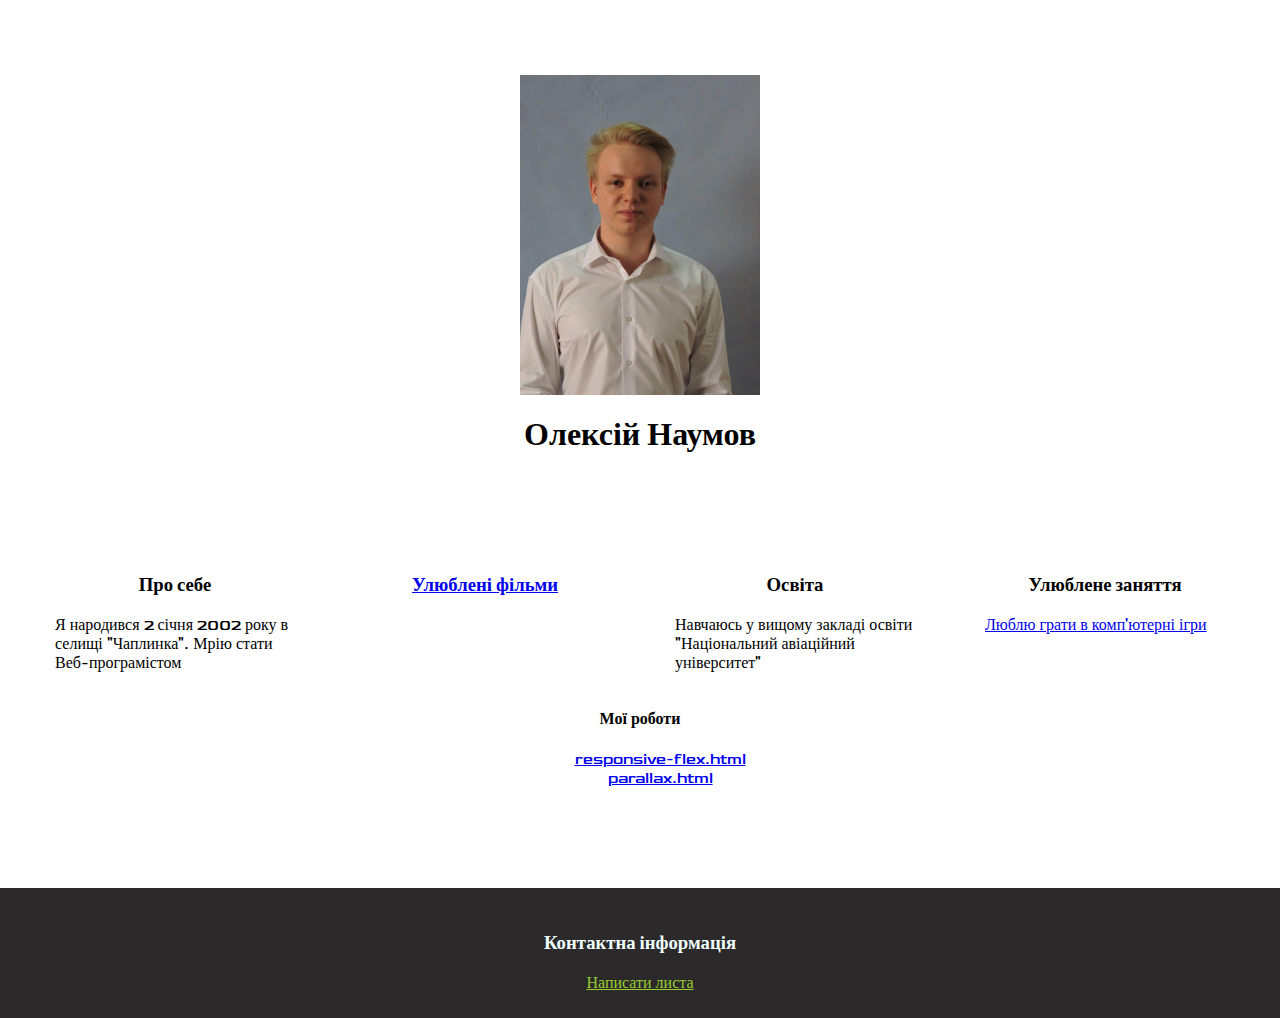
<file: index.html>
<!DOCTYPE html>
<html lang="en">
  <head>
    <meta charset="UTF-8" />
    <meta name="viewport" content="width=device-width, initial-scale=1.0" />
    <meta http-equiv="X-UA-Compatible" content="ie=edge" />
    <link rel="stylesheet" href="./css/main.css" />
    <link
      href="https://fonts.googleapis.com/css2?family=Goldman:wght@400;700&display=swap"
      rel="stylesheet"
    />
    <title>Document</title>
  </head>
  <body>
    <header class="header">
      <div class="container">
        <!--  photo -->
        <img
          src="./images/IMG-fbc19b1311e102848ef8e2ea081c0d2a-V.jpg"
          alt="photo"
          class="photo"
        />
        <h1>Олексій Наумов</h1>
      </div>
    </header>
    <main>
      <section class="content">
        <div class="container">
          <div class="content-inner">
            <div class="content-item">
              <!-- about me-->

              <h3>Про себе</h3>
              <p>
                Я народився 2 січня 2002 року в селищі "Чаплинка". Мрію стати
                Веб-програмістом
              </p>
            </div>
            <div class="content-item">
              <!--  favotite film -->

              <h3><a href="./html/MyFavoutiteFilms.html">Улюблені фільми</a></h3>
            </div>
            <div class="content-item">
              <!--  education -->

              <h3>Освіта</h3>
              <p>
                Навчаюсь у вищому закладі освіти "Національний авіаційний
                університет"
              </p>
            </div>
            <div class="content-item">
              <!--  favorite activities -->

              <h3>Улюблене заняття</h3>
              <a href="./html/MyFavouriteGame.html"
                >Люблю грати в комп'ютерні ігри</a
              >
            </div>
          </div>
          <div class="my-work">
            <h4 class="my-work__title">Мої роботи</h4>
            <ul style="list-style: none">
              <li><a href="./html/responsive-flex.html">responsive-flex.html</a></li>
              <li><a href="./html/parallax.html">parallax.html</a></li>
            </ul>
          </div>
        </div>
      </section>
    </main>
    <footer class="footer">
      <!--  Contact Information -->

      <h3>Контактна інформація</h3>
      <a href="./html/Contact.html" class="contact-link">Написати листа</a>
    </footer>
  </body>
</html>
</file>
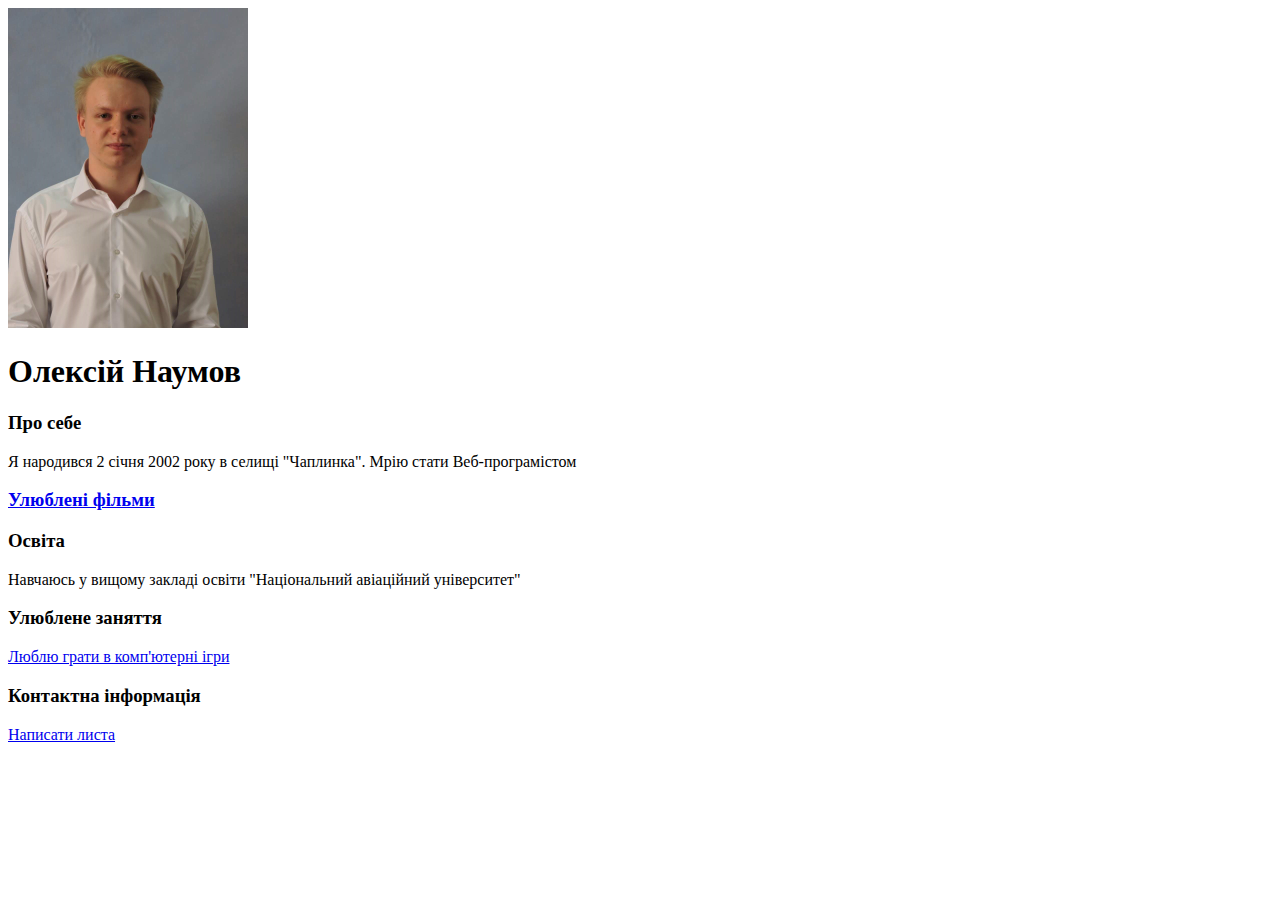
<file: Personal Site.html>
<!DOCTYPE html>
<html lang="en">
  <head>
    <meta charset="UTF-8" />
    <meta name="viewport" content="width=device-width, initial-scale=1.0" />
    <meta http-equiv="X-UA-Compatible" content="ie=edge" />
    <title>Document</title>
  </head>
  <body>
    <!--  photo -->
    <img
      src="./images/IMG-fbc19b1311e102848ef8e2ea081c0d2a-V.jpg"
      alt="photo"
      width="240"
      height="320"
    />
    <!-- about me-->
    <h1>Олексій Наумов</h1>
    <h3>Про себе</h3>
    <p>
      Я народився 2 січня 2002 року в селищі "Чаплинка". Мрію стати
      Веб-програмістом
    </p>
    <!--  favotite film -->
    <h3><a href="./MyFavoutiteFilms.html">Улюблені фільми</a></h3>

    <!--  education -->
    <h3>Освіта</h3>
    <p>
      Навчаюсь у вищому закладі освіти "Національний авіаційний університет"
    </p>
    <!--  favorite activities -->
    <h3>Улюблене заняття</h3>
    <a href="./MyFavouriteGame.html">Люблю грати в комп'ютерні ігри</a>
    <!--  Contact Information -->
    <h3>Контактна інформація</h3>
    <a href="./Contact.html">Написати листа</a>
  </body>
</html>
</file>
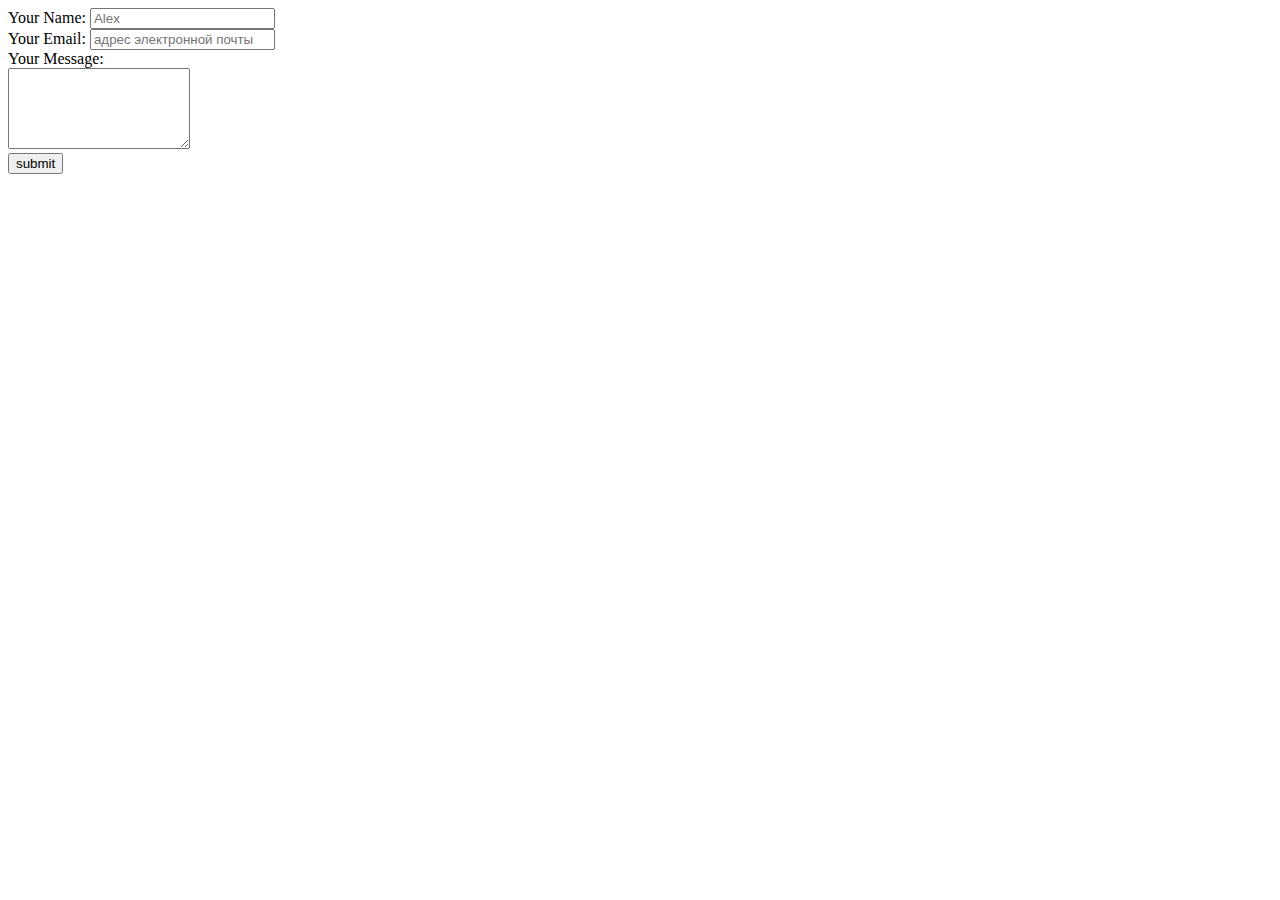
<file: html/Contact.html>
<!DOCTYPE html>
<html lang="en">
  <head>
    <meta charset="UTF-8" />
    <meta name="viewport" content="width=device-width, initial-scale=1.0" />
    <title>Document</title>
  </head>
  <body>
    <form
      action="mailto:alex.naumov021@gmail.com"
      method="post"
      enctype="text/plain"
    >
      <label for="">Your Name:</label>
      <input type="text" name="yourName" placeholder="Alex" value="" /><br />

      <label for="">Your Email:</label>
      <input
        type="email"
        name="yourEmail"
        placeholder="адрес электронной почты"
        value=""
      /><br />
      <label for="">Your Message:</label>
      <br /><textarea name="yourMessage" rows="5"></textarea><br />
      <input type="submit" value="submit" />
    </form>
  </body>
</html>
</file>
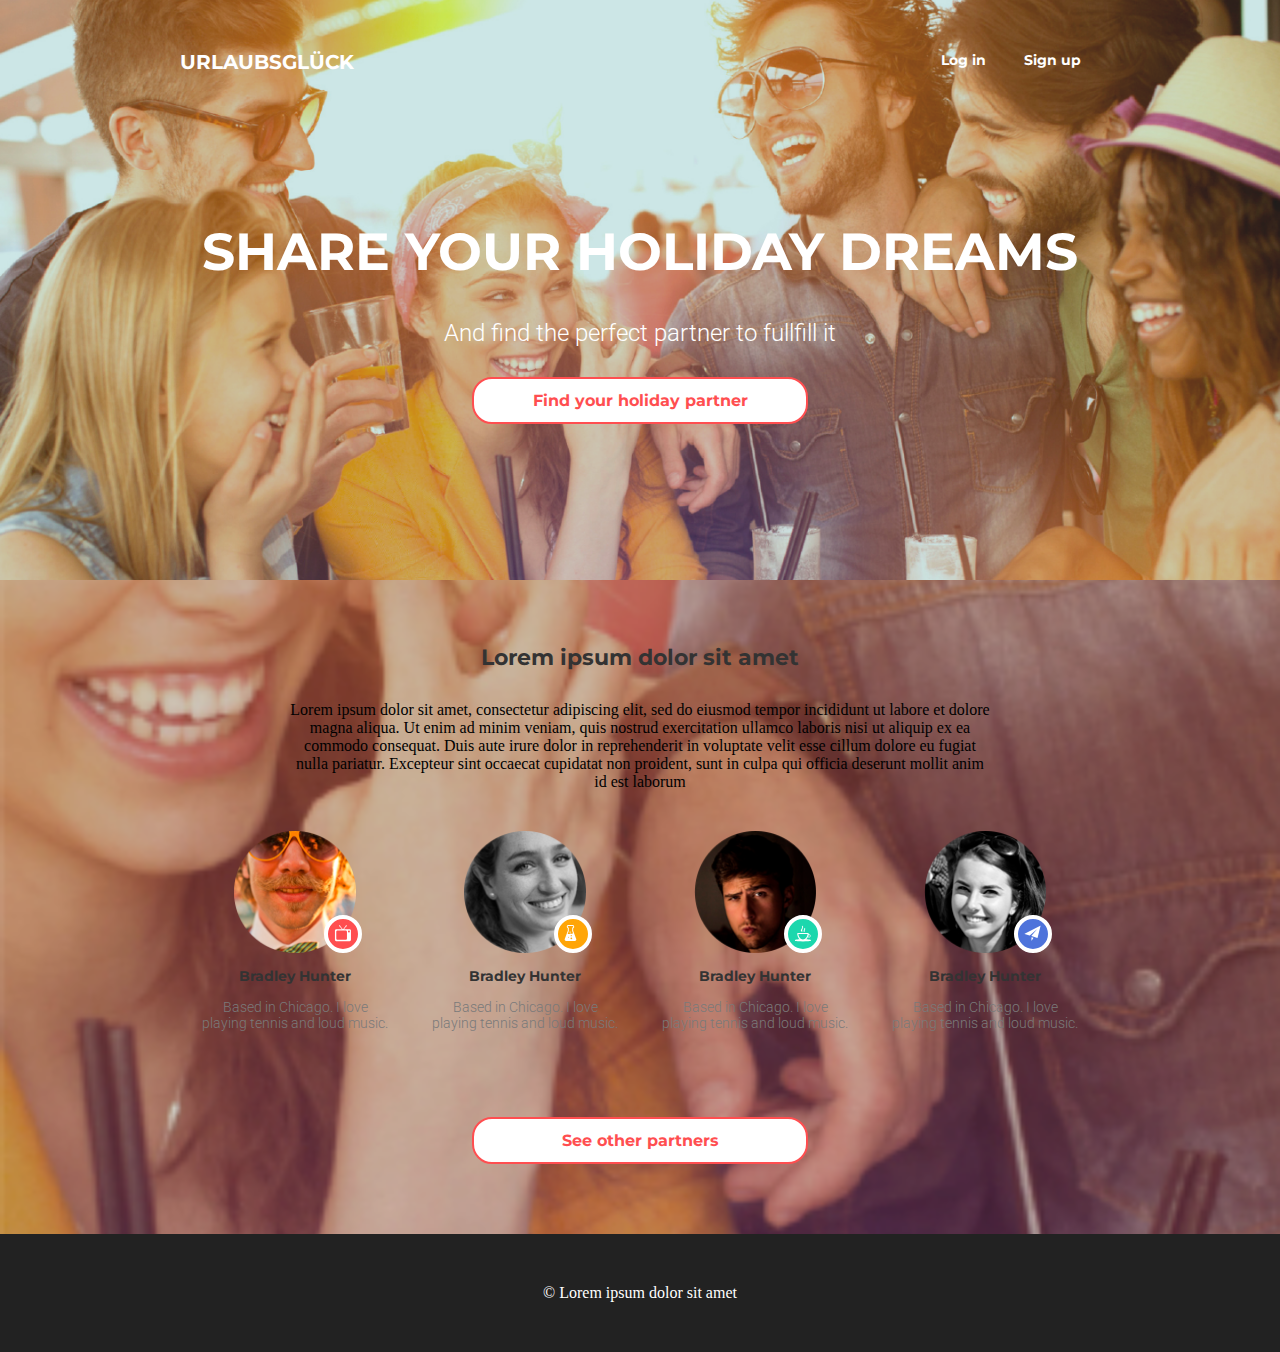
<file: html/parallax.html>
<!DOCTYPE html>
<html lang="en">
  <head>
    <meta charset="UTF-8" />
    <meta name="viewport" content="width=device-width, initial-scale=1.0" />
    <link
      href="https://fonts.googleapis.com/css?family=Montserrat:300,400,700|Roboto:300,400,700&display=swap"
      rel="stylesheet"
    />
    <style media="screen">
      * {
        margin: 0;
        padding: 0;
        box-sizing: inherit;
      }
      a {
        text-decoration: none;
        cursor: pointer;
      }
      ul {
        margin: 0;
        padding: 0;
        list-style: none;
      }

      .logo-link {
        font-family: "Montserrat", sans-serif;
        font-weight: 700;
        font-size: 20px;
        color: #fff;
      }
      .logo {
        margin: 0;
      }
      .header {
        background-color: teal;
        min-height: 540px;
        background-repeat: no-repeat;
        background-image: url(../images/mobile-bg.png);
        background-position: center;
        background-size: cover;
        display: block;
      }

      .log-nav-item {
        font-size: 14px;
        color: #fff;
        font-family: "Montserrat", sans-serif;
        font-weight: 700;
      }
      .nav {
        display: flex;
      }
      .log-nav {
        display: flex;
      }
      .log-nav-item {
        display: block;
        padding: 8px 16px;
        border: 3px solid transparent;
        border-radius: 20px;
      }

      .log-nav-item:hover,
      .log-nav-item:focus {
        border: 3px solid #fff;
      }
      .header-title {
        font-size: 28px;
        color: #fff;
        font-family: "Montserrat", sans-serif;
        font-weight: 700;
        margin: 0;
        text-transform: uppercase;
        text-align: center;
      }
      .header-text {
        font-size: 18px;
        color: #fff;
        font-family: "Roboto", sans-serif;
        font-weight: 300;
        margin: 0;
        text-align: center;
      }

      .link:hover {
        background-color: #fff;
        color: #ff4e50;
      }
      .link:hover,
      .link:focus {
        color: #fff;
        background-color: #ff4e50;
      }
      .content-top__inner {
        text-align: center;
        margin: 0 auto;
        margin-bottom: 40px;
      }
      .content-title {
        font-size: 22px;
        color: #333333;
        font-family: "Montserrat", sans-serif;
        font-weight: 700;
        margin: 0;
        text-align: center;
      }

      .content-item {
        display: flex;
        flex-wrap: wrap;
        flex-direction: row;
        flex-basis: 236px;
        padding-right: 20px;
        padding-left: 20px;
        margin-bottom: 50px;
        align-items: flex-start;
        transform: scale(1);
      }
      .content-item-inner {
        display: flex;
        flex-direction: column;
        justify-content: center;
        align-items: center;
        transform: scale(1);
      }
      .content-item:hover .content-btn,
      .content-item:focus .content-btn {
        transform: scale(1.05);
      }

      .content-item-title {
        font-size: 14px;
        color: #333333;
        font-family: "Montserrat", sans-serif;
        font-weight: 700;
      }
      .content-item-text {
        font-size: 14px;
        color: #7a7a7a;
        font-family: "Roboto", sans-serif;
        font-weight: 300;
      }
      .content-item-title,
      .content-item-text {
        display: block;
        text-align: center;
        margin-top: 14px;
      }
      .link {
        all: unset;
        display: block;
        min-width: 280px;
        border-radius: 20px;
        background-color: #ffffff;
        border: 2px solid #ff4e50;
        font-family: "Montserrat", sans-serif;
        color: #ff4e50;
        text-align: center;
        font-weight: 700;
        margin-left: auto;
        margin-right: auto;
      }

      .user-photo {
        display: block;
        position: relative;
      }
      .content-btn {
        all: unset;
        width: 30px;
        height: 30px;
        background-color: #ff4e50;
        border-radius: 100%;
        border: 4px solid #fff;
        position: absolute;
      }
      .fix {
        position: absolute;
        right: 108px;
      }
      .content-btn-icon {
        transform: translateX(5px) translateY(5px);
      }

      .content-item:nth-child(2n) .content-btn {
        background-color: #ffa507;
      }
      .content-item:nth-child(3n) .content-btn {
        background-color: #1cd7ad;
      }
      .content-item:nth-child(4n) .content-btn {
        background-color: #4e73db;
      }
      .footer {
        background-color: #222222;
        padding: 50px 0;
        color: #fff;
        text-align: center;
      }

      /*Desktop*/

      @media screen and (min-width: 940px) {
        .container {
          width: 920px;
          margin-right: auto;
          margin-left: auto;
          padding-right: 15px;
          padding-left: 15px;
        }
        .parallax {
          background-image: url(../images/mobile-bg.png);
          height: 100%;
          background-attachment: fixed;
          background-position: center;
          background-repeat: no-repeat;
          background-size: cover;
        }
        .header {
          background-image: url(../images/header-bg.png);
          padding-top: 40px;
          max-width: 1440px;
          background-position: center;
          margin-right: auto;
          margin-left: auto;
        }

        .nav {
          justify-content: space-between;
          margin-bottom: 140px;
        }
        .header-title {
          font-size: 52px;
          font-weight: 700;
          text-align: center;
          margin-bottom: 36px;
        }
        .header-text {
          font-size: 24px;
          margin-bottom: 30px;
        }

        .link {
          display: block;
          width: 284px;
          padding: 12px 24px;
        }
        .content {
          padding-top: 64px;
          padding-bottom: 70px;
        }
        .content-top__inner {
          width: 700px;
        }
        .content-title {
          margin-bottom: 30px;
        }
        .content-list {
          display: flex;
          margin-bottom: 36px;
        }
        .content-btn {
          right: 28px;
          top: 84px;
        }
      }

      /*phone*/

      @media screen and (min-width: 320px) and (max-width: 531px) {
        .container {
          width: 300px;
          padding-right: 15px;
          padding-left: 15px;
        }
        .nav {
          padding-top: 20px;
          flex-direction: column-reverse;
          align-items: center;
        }
        .log-nav {
          margin-bottom: 114px;
        }

        .header-title {
          margin: 40px;
          margin-bottom: 16px;
        }
        .header-text {
          margin-bottom: 16px;
        }
        .link {
          display: block;
          width: 280px;
          padding: 12px;
        }
        .content-top__inner {
          width: 300px;
        }
        .content-title {
          padding-top: 72px;
          margin-bottom: 20px;
        }
        .content-item {
          margin-bottom: 30px;
        }
        .content-item .content-btn,
        .content-item:focus .content-btn {
          transform: scale(1.05);
        }
        .content-btn {
          right: 58px;
          top: 100px;
        }
        .content {
          padding-bottom: 56px;
        }
      }

      /* tablet */
      @media screen and (min-width: 532px) and (max-width: 939px) {
        .container {
          min-width: 512px;
          margin: 0 auto;
          padding-right: 15px;
          padding-left: 15px;
        }
        .header {
          min-height: 700px;
          background-repeat: no-repeat;
          background-image: url(../images/tablet-bg.png);
        }
        .nav {
          padding-top: 40px;
          padding-left: 54px;
          padding-right: 54px;
          justify-content: space-between;
          align-items: center;
          margin-bottom: 146px;
        }
        .header-title {
          font-size: 52px;
          width: 540px;
          margin-right: auto;
          margin-left: auto;
          margin-bottom: 36px;
        }
        .header-text {
          margin-bottom: 34px;
        }
        .link {
          display: block;
          width: 284px;
          padding: 12px 24px;
        }
        .content {
          padding-right: 20px;
          padding-left: 20px;
          padding-bottom: 40px;
        }
        .content-top__inner {
          min-width: 512px;
        }
        .content-title {
          padding-top: 72px;
          margin-bottom: 34px;
        }
        .content-list {
          display: flex;
          flex-wrap: wrap;
          justify-content: center;
          margin-bottom: 32px;
          width: 512px;
          margin-right: auto;
          margin-left: auto;
        }
        .content-btn {
          right: 28px;
          top: 84px;
        }
        .content-item:hover .content-btn,
        .content-item:focus .content-btn {
          transform: scale(1.05);
        }
      }
    </style>
    <title>Document</title>
  </head>
  <body>
    <div class="parallax">
      <header class="header">
        <div class="container">
          <nav class="nav">
            <h1 class="logo">
              <a href="#" class="logo-link">URLAUBSGLÜCK</a>
            </h1>
            <ul class="log-nav">
              <li><a href="#" class="log-nav-item">Log in</a></li>
              <li><a href="#" class="log-nav-item">Sign up</a></li>
            </ul>
          </nav>
          <h2 class="header-title">Share your holiday dreams</h2>
          <p class="header-text">And find the perfect partner to fullfill it</p>
          <a href="#" class="link">Find your holiday partner</a>
        </div>
      </header>
      <main>
        <section class="content">
          <div class="container">
            <div class="content-top__inner">
              <h3 class="content-title">Lorem ipsum dolor sit amet</h3>
              <p class="content-paragraph">
                Lorem ipsum dolor sit amet, consectetur adipiscing elit, sed do
                eiusmod tempor incididunt ut labore et dolore magna aliqua. Ut
                enim ad minim veniam, quis nostrud exercitation ullamco laboris
                nisi ut aliquip ex ea commodo consequat. Duis aute irure dolor
                in reprehenderit in voluptate velit esse cillum dolore eu fugiat
                nulla pariatur. Excepteur sint occaecat cupidatat non proident,
                sunt in culpa qui officia deserunt mollit anim id est laborum
              </p>
            </div>

            <ul class="content-list">
              <li class="content-item">
                <div class="content-item-inner">
                  <img
                    class="user-photo"
                    src="../images/user1.png"
                    alt="img"
                    width="122"
                    height="122"
                  />
                  <button type="button" class="content-btn">
                    <svg class="content-btn-icon">
                      <use href="../images/icons/tv.svg#tv"></use>
                    </svg>
                  </button>

                  <h3 class="content-item-title">Bradley Hunter</h3>
                  <p class="content-item-text">
                    Based in Chicago. I love playing tennis and loud music.
                  </p>
                </div>
              </li>
              <li class="content-item">
                <div class="content-item-inner">
                  <img
                    class="user-photo"
                    src="../images/user2.png"
                    alt="img"
                    width="122"
                    height="122"
                  />
                  <button type="button" class="content-btn">
                    <svg class="content-btn-icon">
                      <use href="../images/icons/tube.svg#tube"></use>
                    </svg>
                  </button>

                  <h3 class="content-item-title">Bradley Hunter</h3>
                  <p class="content-item-text">
                    Based in Chicago. I love playing tennis and loud music.
                  </p>
                </div>
              </li>
              <li class="content-item">
                <div class="content-item-inner">
                  <img
                    class="user-photo"
                    src="../images/user3.png"
                    alt="img"
                    width="122"
                    height="122"
                  />
                  <button type="button" class="content-btn">
                    <svg class="content-btn-icon">
                      <use href="../images/icons/cup.svg#cup"></use>
                    </svg>
                  </button>

                  <h3 class="content-item-title">Bradley Hunter</h3>
                  <p class="content-item-text">
                    Based in Chicago. I love playing tennis and loud music.
                  </p>
                </div>
              </li>
              <li class="content-item">
                <div class="content-item-inner">
                  <img
                    class="user-photo"
                    src="../images/user4.png"
                    alt="img"
                    width="122"
                    height="122"
                  />
                  <button type="button" class="content-btn">
                    <svg class="content-btn-icon">
                      <use href="../images/icons/telegramm.svg#telegramm"></use>
                    </svg>
                  </button>

                  <h3 class="content-item-title">Bradley Hunter</h3>
                  <p class="content-item-text">
                    Based in Chicago. I love playing tennis and loud music.
                  </p>
                </div>
              </li>
            </ul>
            <a class="link">See other partners</a>
          </div>
        </section>
      </main>
      <footer class="footer">
        <div class="container">© Lorem ipsum dolor sit amet</div>
      </footer>
    </div>
  </body>
</html>
</file>
<file: css/main.css>
body {
  font-family: "Goldman", cursive;
  font-weight: 400;
  margin: 0;
  padding: 0;
}

h1,
h3 {
  text-align: center;
  font-weight: 700;
}
.container {
  width: 1170px;
  margin: 0 auto;
}
.header {
  align-items: center;
  padding-top: 75px;
}
.photo {
  width: 240px;
  height: 320px;
  display: flex;
  margin: 0 auto;
}
.content {
  margin-top: 100px;
  margin-bottom: 100px;
}
.content-inner {
  display: flex;
  justify-content: space-between;
}
.content-item {
  width: 240px;
}

.footer {
  background-color: rgb(43, 41, 41);
  text-align: center;
  padding: 25px;
}
.footer h3 {
  color: azure;
}
.contact-link {
  color: yellowgreen;
}
.my-work {
  text-align: center;
  margin: 0 auto;
}
</file>
